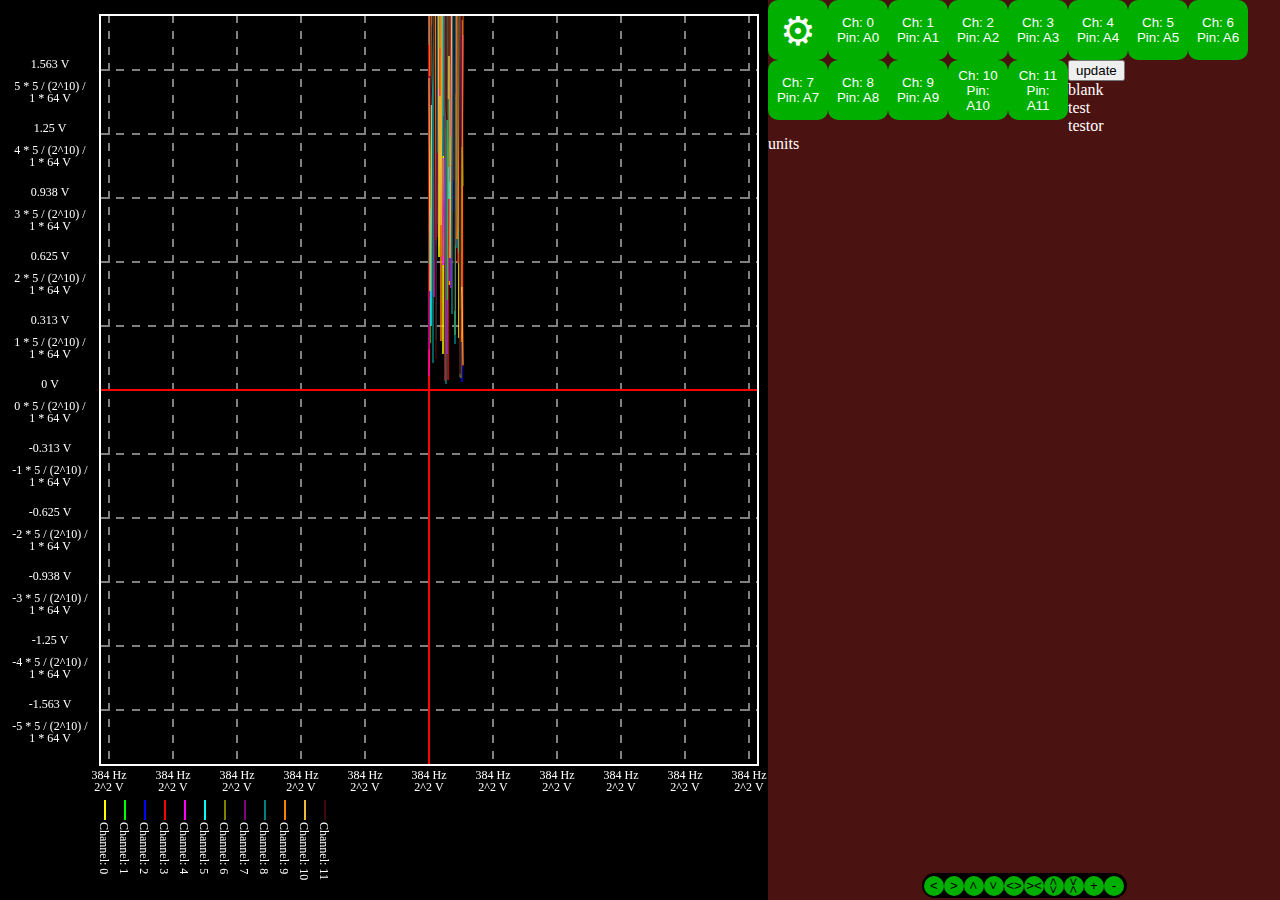
<file: webserver/WebServer/index.html>
<!DOCTYPE html>
<html>

<head>
	<meta charset="utf-8">
	<meta name="viewport" content="width=device-width, initial-scale=1.0">
	<title>Micro Controller Oscilloscope</title>
	<link href="index.css" rel="stylesheet" type="text/css" />
</head>

<body>
	<div class="oscilloscope">
		<canvas id="canvas" class="oscilloscope-canvas" width="100" height="100"></canvas>
	</div>
	<div class="oscilloscope-menu">
		<div id="channel-select" class="channel-select">
		</div>
		<br>
		<button id="updaterer">update</button>
		<div id="data">blank</div>
		test<br>
		testor
		<div id="units">units</div>
		<div class="canvas-navigation">
			<div class="centered-elements">
				<button class="navigation-button" id="move-left"><</button>
				<button class="navigation-button" id="move-right">></button>
				<button class="navigation-button" id="move-up"><span><</span></button>
				<button class="navigation-button" id="move-down"><span>></span></button>
				<button class="navigation-button" id="expand-width"><></button>
				<button class="navigation-button" id="compress-width">><</button>
				<button class="navigation-button" id="expand-height"><span><></span></button>
				<button class="navigation-button" id="compress-height"><span>><</span></button>
				<button class="navigation-button" id="zoom-in">+</button>
				<button class="navigation-button" id="zoom-out">-</button>
			</div>
		</div>
	</div>

	<script src="index.js"></script>
</body>

</html>
</file>
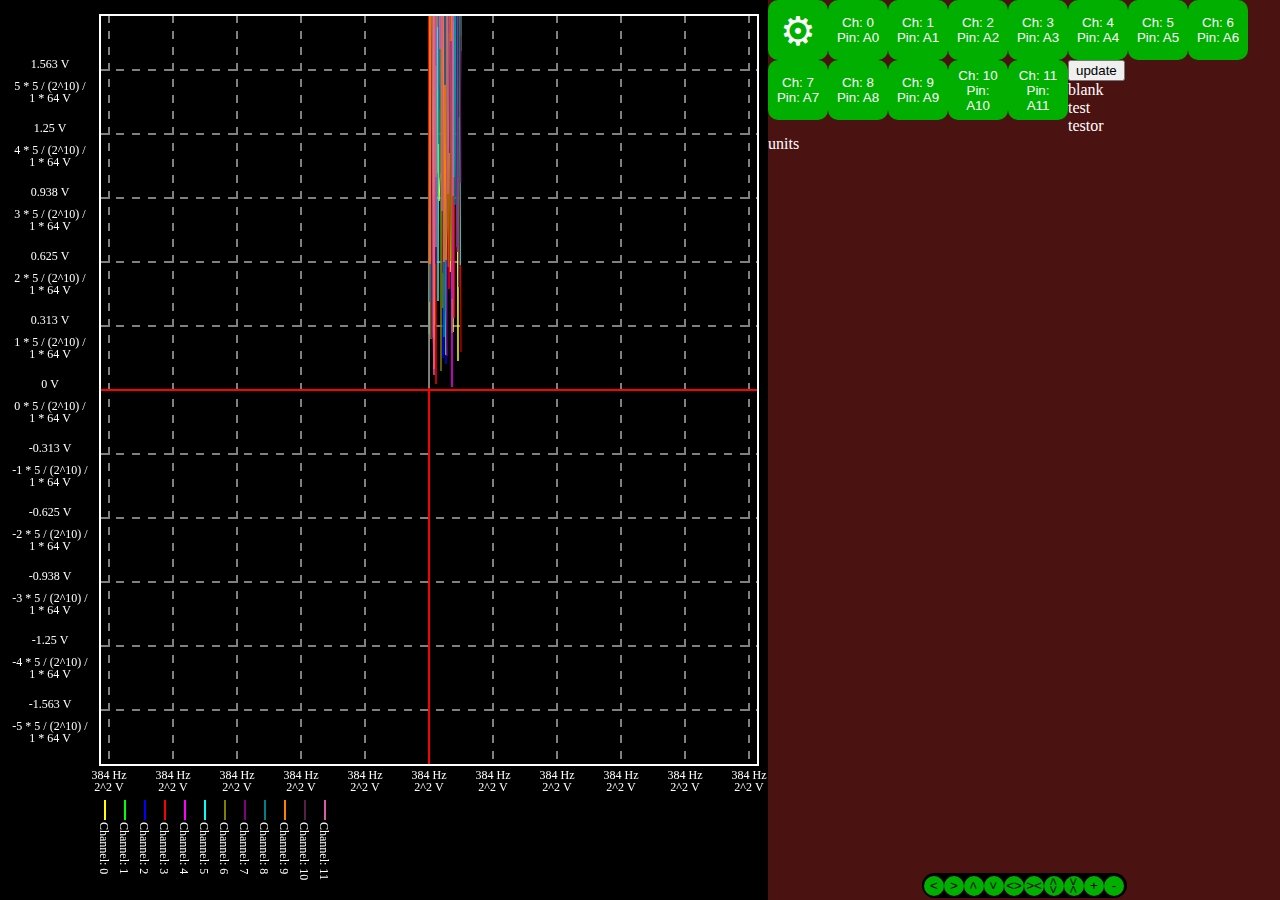
<file: webserver/format.html>
<!DOCTYPE html>
<html>

<head>
	<meta charset="utf-8">
	<meta name="viewport" content="width=device-width, initial-scale=1.0">
	<title>Micro Controller Oscilloscope</title>
	<style type="text/css">
		/**
		 * CSS Variables
		 */
		
		:root {
		  --canvasWidth: 60vw;
		  --canvasHeight: 100vh;
		  --menuWidth: 40vw;
		  --menuHeight: 100vh;
		  --menuButtonWidth: 60px;
		  --menuButtonHeigt: 60px;
		}
		
		/**
		 * Element Settings
		 */
		
		body {
		  margin: 0;
		  background-color: #4b1212;
		  color: white;
		}
		
		button {
		  cursor: pointer;
		}
		
		button span {
		  display: inline-block;
		  transform: rotate(90deg);
		}
		
		canvas {
		  width: var(--canvasWidth, 60vw);
		  height: var(--canvasHeight, 100vh);
		}
		
		/**
		 * Navigation Menu
		 */
		
		.canvas-navigation {
		  position: fixed;
		  bottom: 0;
		  width: var(--menuWidth, 40vw);
		  text-align: center;
		  padding: 2px 0px;
		
		  display: flex;
		  justify-content: center;
		  align-items: center;
		}
		
		.navigation-button {
		  background-color: #00af00;
		  border: 0;
		  border-radius: 10px;
		  width: 20px;
		  height: 20px;
		  padding: 0px;
		}
		
		.centered-elements {
		  background-color: #000000;
		  width: 205px;
		  height: 25px;
		  border-radius: 15px;
		  display: flex;
		  justify-content: center;
		  align-items: center;
		  padding: 0px;
		}
		
		/**
		 * Oscilloscope Elements
		 */
		
		.oscilloscope {
		  float: left;
		  background-color: #000000;
		  width: var(--canvasWidth, 60vw);
		  height: var(--canvasHeight, 100vh);
		}
		
		.oscilloscope-menu {
		  float: left;
		  overflow-x: hidden;
		  overflow-y: scroll;
		  width: var(--menuWidth, 40vw);
		  height: var(--menuHeight, 100vh);
		}
		
		.oscilloscope-canvas {
		  display: block;
		  background-color: #000000;
		  float: left;
		  padding: 0px;
		  border-bottom: 0px;
		  border-width: 0px;
		}
		
		/**
		 * Active Menu Buttons
		 */
		
		.button-channel {
		  float: left;
		  border-radius: 10px;
		  border: 0;
		  padding: 3px;
		  color: white;
		  background-color: #00af00;
		  border: 5px solid #00af00;
		  width: var(--menuButtonWidth, 60px);
		  height: var(--menuButtonHeigt, 60px);
		}
		
		.button-channel:hover {
		  background-color: #2ec27e;
		}
		
		.button-channel:active {
		  background-color: green;
		}
		
		/**
		 * Inactive Menu Buttons
		 */
		
		.button-channel-disabled {
		  float: left;
		  border-radius: 10px;
		  border: 0;
		  padding: 3px;
		  color: white;
		  background-color: #c01c28;
		  border: 5px solid #c01c28;
		  width: var(--menuButtonWidth, 60px);
		  height: var(--menuButtonHeigt, 60px);
		}
		
		.button-channel-disabled:hover {
		  background-color: #ed333b;
		}
		
		.button-channel-disabled:active {
		  background-color: #800000;
		}
		
		/**
		 * Disabled Menu Buttons
		 */
		
		/**
		 * Selected Channels
		 */
		
		.selected-channel {
		  background-color: #4b1212;
		  border-radius: 20px;
		  padding: 10px;
		  border: 5px solid black;
		}
		
		.selected-channel-highlight {
		  border: 5px solid black;
		}

	</style>
</head>

<body>
	<div class="oscilloscope">
		<canvas id="canvas" class="oscilloscope-canvas" width="100" height="100"></canvas>
	</div>
	<div class="oscilloscope-menu">
		<div id="channel-select" class="channel-select">
		</div>
		<br>
		<button id="updaterer">update</button>
		<div id="data">blank</div>
		test<br>
		testor
		<div id="units">units</div>
		<div class="canvas-navigation">
			<div class="centered-elements">
				<button class="navigation-button" id="move-left"><</button>
				<button class="navigation-button" id="move-right">></button>
				<button class="navigation-button" id="move-up"><span><</span></button>
				<button class="navigation-button" id="move-down"><span>></span></button>
				<button class="navigation-button" id="expand-width"><></button>
				<button class="navigation-button" id="compress-width">><</button>
				<button class="navigation-button" id="expand-height"><span><></span></button>
				<button class="navigation-button" id="compress-height"><span>><</span></button>
				<button class="navigation-button" id="zoom-in">+</button>
				<button class="navigation-button" id="zoom-out">-</button>
			</div>
		</div>
	</div>

	<script>
		let canvas = document.getElementById("canvas");
		let drawWorker = new makeWorker(`
			let canvas = new OffscreenCanvas(20, 20);
			let ctx;
			let screenCanvas;
			let screenCTX;
			
			//Stores oscilloscope channel data
			const backColor = "#000000";
			const gridColor = "#808080";
			const foreColor = "#FFFFFF";
			const originColor = "#FF0000";
			const textStyle = "12px serif";
			
			//////////////// Canvas Data ////////////////
			let canvasWidth;
			let canvasHeight;
			let numChannels = 0;
			let maxFrequency;
			let adcBits;
			let adcMax;
			let maxVoltage;
			let colors = ["#FFFF00", "#00FF00", "#0000FF", "#FF0000", "#FF00FF",
			"#00FFFF", "#808000", "#800080", "#008080", "#FF8000"];
			let channels = [];
			let xZoom = 1;
			let yZoom = 1;
			let oscX;
			let oscY;
			let channelPadding = 100;
			let leftPadding = 100;
			let rightPadding = 10 + channelPadding;
			let topPadding = 15;
			let bottomPadding = 35;
			let prevHorizontal = true;
			let rightLegend = true;
			let centerX;
			let centerY;
			//Should be a power of 2
			let lineSpacing = 64;
			/////////////////////////////////////////////
			
			function channel(id) {
			    this.channelID = id;
			    this.enabled = true;
			    this.selected = false;
			    //Coordinates in relation to (0,0)
			    //Coordinates and compression in magnitudes of frequencySpacing
			    this.x = 0; this.y = 0;
			    this.compressionWidth = 20;
			    this.compressionHeight = 20;
			    this.readings = [];
			    this.frequencySpacing = 20;
			    this.upperResistance = 0;
			    this.lowerResistance = 0;
			    this.vUnitStep = 0;
			    this.fUnitStep = 0;
			};
			
			self.onmessage = function(e) {
			    
			    const {canvas: canvasMessage} = e.data;
			    if (canvasMessage) {
			        screenCanvas = canvasMessage;
			        ctx = canvas.getContext("2d");
			        screenCTX = screenCanvas.getContext("2d");
			    }
			    else if (Object.hasOwn(e.data, 'numChannels')) {
			        numChannels = e.data.numChannels;
			        maxFrequency = e.data.maxFrequency;
			        adcBits = e.data.adcBits;
			        adcMax = e.data.adcMax;
			        maxVoltage = e.data.maxVoltage;
			        colors = e.data.colors;
			    }
			    else if (Object.hasOwn(e.data, 'canvasWidth')) {
			        canvas.width = e.data.canvasWidth;
			        canvas.height = e.data.canvasHeight;
			        screenCanvas.width = e.data.canvasWidth;
			        screenCanvas.height = e.data.canvasHeight;
			        centerX = e.data.centerX;
			        centerY = e.data.centerY;
			    }
			    else if (Object.hasOwn(e.data, 'xZoom')) {
			        xZoom = e.data.xZoom;
			        yZoom = e.data.yZoom;
			        oscX = e.data.oscX;
			        oscY = e.data.oscY;
			        lineSpacing = e.data.lineSpacing;
			    }
			    else if (Object.hasOwn(e.data, 'channelPadding')) {
			        channelPadding = e.data.channelPadding;
			        leftPadding = e.data.leftPadding;
			        rightPadding = e.data.rightPadding;
			        topPadding = e.data.topPadding;
			        bottomPadding = e.data.bottomPadding;
			        prevHorizontal = e.data.prevHorizontal;
			        rightLegend = e.data.rightLegend;
			    }
			    else if (Object.hasOwn(e.data, 'channels')) {
			
			        channels = e.data.channels;
			        ctx.lineWidth = 2;
			        ctx.font = textStyle;
			
			        ctx.clearRect(0, 0, canvas.width, canvas.height);
			        drawGrid(false);
			        ctx.setLineDash([]);
			
			        if (xZoom < 32 && xZoom >= 1) {
			            ctx.lineWidth = 1;
			        }
			        
			        for (let j = 0; j < numChannels; j++) {
			            
			            if (channels[j].enabled) {
			                setCanvas(colors[j], colors[j]);
			                ctx.beginPath();
			                //Draws graph
			                if (xZoom < 1) {
			                    for (let i = 0; i < canvas.width - rightPadding; i++) {
			                        let max = 100;
			                        let min = 300;
			                        ctx.moveTo(oscX + i, oscY - min);
			                        ctx.lineTo(oscX + i,  oscY - max);
			                    }
			                }
			                else {
			                    ctx.moveTo(oscX, oscY - channels[j].readings[0] * yZoom);
			                    for (let i = 0; i < channels[j].readings.length; i++) {
			                        ctx.lineTo(oscX + i * xZoom, oscY - channels[j].readings[i] * yZoom);
			                    }
			                }
			                ctx.stroke();
			            }
			        }
			        
			        ctx.lineWidth = 2;
			        ctx.clearRect(0, 0, canvas.width, topPadding);
			        ctx.clearRect(canvas.width - rightPadding, 0, rightPadding, canvas.height);
			        ctx.clearRect(0, 0, leftPadding, canvas.height);
			        ctx.clearRect(0, canvas.height - bottomPadding, canvas.width, canvas.height);
			        drawGrid(true);
			        drawLegend();
			        drawBounds();
			
			        screenCTX.clearRect(0, 0, canvas.width, canvas.height);
			        screenCTX.drawImage(canvas, 0, 0);
			        self.postMessage("update");
			    }
			}
			
			function setCanvas(fillColor, strokeColor) {
			    ctx.fillStyle = fillColor;
			    ctx.strokeStyle = strokeColor;
			}
			
			function setCanvas(fillColor, strokeColor, line, gap, align) {
			    ctx.fillStyle = fillColor;
			    ctx.strokeStyle = strokeColor;
			    ctx.setLineDash([line, gap]);
			    ctx.textAlign = align;
			}
			
			function drawGrid(legend) {
			    ctx.textAlign = "center";
			    let start = oscX % lineSpacing;
			    while (start < leftPadding) start += lineSpacing;
			    
			    for (let cord = start; cord <= canvas.width - rightPadding; cord += lineSpacing) {
			        drawGridSegment(legend, cord, false, cord, canvas.height - bottomPadding + 14,
			        cord, topPadding, cord, canvas.height - bottomPadding);
			    }
			
			    start = oscY % lineSpacing;
			    while (start < topPadding) start += lineSpacing;
			
			    for (let cord = start; cord <= canvas.height - bottomPadding; cord += lineSpacing) {
			        drawGridSegment(legend, cord, true, leftPadding / 2, cord - 2,
			        leftPadding, cord, canvas.width - rightPadding, cord);
			    }
			}
			
			function drawGridSegment(legend, cord, horizontal, textX, textY, startX, startY, endX, endY) {
			    if (legend) {
			        setCanvas(foreColor, foreColor);
			        drawValues(horizontal, cord, textX, textY);
			    }
			    else {
			        if ((cord == oscX && !horizontal) || (cord == oscY && horizontal)) {
			            setCanvas("red", "red");
			            ctx.setLineDash([]);
			        }
			        else {
			            setCanvas(gridColor, gridColor);
			            ctx.setLineDash([8, 8]);
			        }
			
			        ctx.beginPath();
			        ctx.moveTo(startX, startY);
			        ctx.lineTo(endX, endY);
			        ctx.stroke();
			    }
			}
			
			function drawValues(horizontal, cord, textX, textY) {
			    let power = 0;
			    let step;
			    let unit;
			    if (horizontal) {
			        step = maxVoltage / (adcMax + 1);
			
			        for (let i = cord; i < oscY; i += lineSpacing) {
			            power++;
			        }
			        for (let i = cord; i > oscY; i -= lineSpacing) {
			            power--;
			        }
			
			        unit = "V";
			        if (Math.abs(step * power / yZoom * lineSpacing) < 0.1 && power != 0) {
			            unit = "mV";
			            step *= 1000;
			        }
			        if (Math.abs(step * power / yZoom * lineSpacing) < 0.1 && power != 0) {
			            unit = "uV";
			            step *= 1000;
			        }
			
			        ctx.fillText(parseFloat((power * step / yZoom * lineSpacing).toFixed(3)).toString() + " " + unit, textX, textY);
			        ctx.fillText(power.toString() + " * " + maxVoltage.toString() + " / (2^" + adcBits.toString() + ") /", textX, textY + 22);
			        ctx.fillText(yZoom + " * " + lineSpacing.toString() +  " V", textX, textY + 34);
			    }
			    else {
			        unit = "Hz";
			        power = 2;
			        step = 3;
			
			        ctx.fillText(parseFloat((power * step / yZoom * lineSpacing).toFixed(3)).toString() + " " + unit, textX, textY);
			        ctx.fillText("2^" + power.toString() + " V", textX, textY + 12);
			    }
			}
			
			function drawBounds() {
			    ctx.setLineDash([]);
			    setCanvas(foreColor, foreColor);
			    //Draws bounds
			    ctx.beginPath();
			    ctx.moveTo(leftPadding, topPadding);
			    ctx.lineTo(canvas.width - rightPadding, topPadding);
			    ctx.lineTo(canvas.width - rightPadding, canvas.height - bottomPadding);
			    ctx.lineTo(leftPadding, canvas.height - bottomPadding);
			    ctx.lineTo(leftPadding, topPadding);
			    ctx.lineTo(canvas.width - rightPadding, topPadding);
			    ctx.stroke();
			}
			
			function drawLegend() {
			    ctx.textAlign = "left";
			    ctx.setLineDash([]);
			    let channelCount = 0;
			    for (let i = 0; i < numChannels; i++) {
			        if (channels[i].enabled) {
			            if (rightLegend) {
			                ctx.beginPath();
			                setCanvas(colors[i], colors[i]);
			                ctx.moveTo(canvas.width - rightPadding + 5, topPadding + 4 + 20 * channelCount);
			                ctx.lineTo(canvas.width - rightPadding + 25, topPadding + 4 + 20 * channelCount);
			                ctx.stroke();
			                ctx.fillStyle = foreColor;
			                ctx.fillText("Channel: " + i.toString(), canvas.width - rightPadding + 30,
			                topPadding + 8 + 20 * channelCount);
			            }
			            else {
			                ctx.beginPath();
			                setCanvas(colors[i], colors[i]);
			                ctx.moveTo(leftPadding + 5 + 20 * channelCount, canvas.height - channelPadding + 0);
			                ctx.lineTo(leftPadding + 5 + 20 * channelCount, canvas.height - channelPadding + 20);
			                ctx.stroke();
			                const textX = leftPadding + 0 + 20 * channelCount;
			                const textY = canvas.height - channelPadding + 22;
			                ctx.translate(textX, textY);
			                ctx.rotate(Math.PI/2);
			                ctx.fillStyle = foreColor;
			                ctx.fillText("Channel: " + i.toString(), 0,
			                0);
			                //ctx.fillText("Channel: " + i.toString(), 0, 0);
			                ctx.rotate(-Math.PI/2);
			
			                ctx.translate(-textX, -textY);
			            }
			            channelCount++;
			        }
			    }
			}
		`);
		let dataWorker = new makeWorker(`
			const maxReadings = 1000;
			let numChannels = 0;
			let adcMax = 0;
			
			self.onmessage = function(e) {
			    if (Object.hasOwn(e.data, 'numChannels')) {
			        numChannels = e.data.numChannels;
			        adcMax = e.data.adcMax;
			    }
			    else if (Object.hasOwn(e.data, 'channels') && numChannels > 0) {
			        for (let i = 0; i < numChannels; i++) {
			            if (e.data.channels[i].readings.length >= maxReadings) {
			                e.data.channels[i].readings.splice(0, 1);
			            }
			            e.data.channels[i].readings[e.data.channels[i].readings.length] = Math.round(Math.random() * adcMax);
			        }
			        //self.postMessage(e.data.channels);
			        self.postMessage(e.data);
			    }
			}
		`);
		let root = document.querySelector(':root');
		//let rootStyle = getComputedStyle(root);
		const canvasPercent = 60;
		//Oscilloscope variables
		let selectedChannel = -1;
		let verticalInvert = false, horizontalInvert = false;
		let xAdjust = 5, yAdjust = 5;
		let mouseX = 0, mouseY = 0;
		
		/**
		 * Interval Functions
		 */
		
		//Polls data
		setInterval(function() {
		    dataWorker.postMessage(updatedValues);
		}, 20);
		
		//Polls key presses
		setInterval(function() {
		    adjustGrid();
		}, 20);
		
		/**
		 * Custom Objects
		 */
		
		//Stores individual channel data
		function Channel(id) {
		    this.channelID = id;
		    this.enabled = true;
		    this.selected = false;
		    this.readings = [];
		    this.upperResistance = 0;
		    this.lowerResistance = 0;
		};
		
		//Creates a webworker in same js file
		//Credit to https://briangrinstead.com/blog/load-web-workers-without-a-javascript-file/
		function makeWorker(script) {
		    let URL = window.URL || window.webkitURL;
		    let Blob = window.Blob;
		    let Worker = window.Worker;
		
		    if (!URL || !Blob || !Worker || !script) {
		        return null;
		    }
		
		    let blob = new Blob([script]);
		    let worker = new Worker(URL.createObjectURL(blob));
		    return worker;
		}
		
		//Stores initiating values
		function InitValues() {
		    this.numChannels = 0;
		    this.maxFrequency;
		    this.adcBits;
		    this.adcMax;
		    this.maxVoltage;
		    this.colors = ["#FFFF00", "#00FF00", "#0000FF", "#FF0000", "#FF00FF",
		    "#00FFFF", "#808000", "#800080", "#008080", "#FF8000"];
		}
		
		//Stores canvas 
		function CanvasSize() {
		    this.canvasWidth;
		    this.canvasHeight;
		    this.centerX;
		    this.centerY;
		}
		
		function UpdatedValues() {
		    this.channels = [];
		}
		
		function CanvasMovement() {
		    this.xZoom = 1;
		    this.yZoom = 1;
		    this.oscX;
		    this.oscY;
		    //Should be a power of 2
		    this.lineSpacing = 64;
		}
		
		function CanvasPadding() {
		    this.channelPadding = 100;
		    this.leftPadding = 100;
		    this.rightPadding = 10 + this.channelPadding;
		    this.topPadding = 15;
		    this.bottomPadding = 35;
		    this.prevHorizontal = true;
		    this.rightLegend = true;
		}
		
		let initValues = new InitValues();
		let canvasSize = new CanvasSize();
		let updatedValues = new UpdatedValues();
		let canvasMovement = new CanvasMovement();
		let canvasPadding = new CanvasPadding();
		
		init();
		function init() {
		    //////////Requested from microcontroller//////////
		    initValues.numChannels = 12;
		    initValues.maxFrequency = 80000000;
		    initValues.adcBits = 10;
		    initValues.adcMax = 2 ** initValues.adcBits - 1;
		    initValues.maxVoltage = 5;
		    drawWorker.postMessage(initValues);
		
		    let pins = ["A0", "A1", "A2", "A3", "A4", "A5", "A6", "A7", "A8", "A9"];
		    if (verticalInvert) {
		        yAdjust *= -1;
		    }
		    if (horizontalInvert) {
		        xAdjust *= -1;
		    }
		    //////////////////////////////////////////////////
		    mouseX = window.offsetX;
		    mouseY = window.offsetY;
		    let buttons = "<button class='button-channel' style='font-size: 40px'>&#9881;</button>";
		    //Adds button channels
		    for (let i = 0; i < initValues.numChannels; i++) {
		        if (i >= initValues.colors.length) {
		            let value = Math.round(Math.random() * (16 ** 6 - 1));
		            initValues.colors[i] = "#" + value.toString(16).toUpperCase();
		            pins[i] = "A" + i.toString();
		        }
		
		        updatedValues.channels[i] = new Channel(i);
		        buttons += "<button id='channel" + i +
		        "' class='button-channel'>Ch: " + i.toString() + "<br>Pin: " + pins[i] + "</button>";
		    }
		    document.getElementById("channel-select").innerHTML = buttons;
		    drawWorker.onmessage = function(e) {
		        drawWorker.postMessage(updatedValues);
		    };
		    dataWorker.onmessage = function(e) {
		        updatedValues.channels = e.data.channels;
		    };
		    canvas = document.getElementById("canvas");
		    canvas = canvas.transferControlToOffscreen();
		    
		    drawWorker.postMessage({canvas}, [canvas]);
		    updateScreenSize();
		    dataWorker.postMessage(initValues);
		    drawWorker.postMessage(initValues);
		    drawWorker.postMessage(canvasSize);
		    drawWorker.postMessage(updatedValues);
		    drawWorker.postMessage(canvasMovement);
		}
		
		function updateScreenSize() {
		    //Gets current screen size
		    const width = window.innerWidth || document.documentElement.clientWidth ||
		        document.body.clientWidth;
		    const height = window.innerHeight || document.documentElement.clientHeight ||
		        document.body.clientHeight;
		        
		  
		    if (height > width) {
		        setCSS(100, canvasPercent, 100, 100 - canvasPercent);
		        //Adjusts size from pixel ratio
		        canvasSize.canvasWidth = width * window.devicePixelRatio;
		        canvasSize.canvasHeight = height * canvasPercent / 100 * window.devicePixelRatio;
		    }
		    else {
		        setCSS(canvasPercent, 100, 100 - canvasPercent, 100);
		        //Adjusts size from pixel ratio
		        canvasSize.canvasWidth = width * canvasPercent / 100 * window.devicePixelRatio;
		        canvasSize.canvasHeight = height * window.devicePixelRatio;
		    }
		    
		    if ((canvasSize.canvasWidth - canvasPadding.leftPadding - canvasPadding.rightPadding - canvasPadding.channelPadding) >=
		            (canvasSize.canvasHeight - canvasPadding.topPadding - canvasPadding.bottomPadding) && !canvasPadding.prevHorizontal) {
		        canvasPadding.rightLegend = true;
		        canvasPadding.rightPadding += canvasPadding.channelPadding;
		        canvasPadding.bottomPadding -= canvasPadding.channelPadding;
		        canvasPadding.prevHorizontal = true;
		    }
		    else if ((canvasSize.canvasWidth - canvasPadding.leftPadding - canvasPadding.rightPadding) <
		            (canvasSize.canvasHeight - canvasPadding.topPadding - canvasPadding.bottomPadding - canvasPadding.channelPadding) && canvasPadding.prevHorizontal) {
		        canvasPadding.rightLegend = false;
		        canvasPadding.rightPadding -= canvasPadding.channelPadding;
		        canvasPadding.bottomPadding += canvasPadding.channelPadding;
		        canvasPadding.prevHorizontal = false;
		    }
		
		    canvasSize.centerX = (canvasSize.canvasWidth - canvasPadding.leftPadding - canvasPadding.rightPadding) / 2 + canvasPadding.leftPadding;
		    canvasSize.centerY = (canvasSize.canvasHeight - canvasPadding.topPadding - canvasPadding.bottomPadding) / 2 + canvasPadding.topPadding;
		
		    if (canvasMovement.oscX === undefined) {
		        canvasMovement.oscX = (canvasSize.canvasWidth - canvasPadding.leftPadding - canvasPadding.rightPadding) / 2 + canvasPadding.leftPadding;
		        canvasMovement.oscY = (canvasSize.canvasHeight - canvasPadding.topPadding - canvasPadding.bottomPadding) / 2 + canvasPadding.topPadding;
		    }
		    drawWorker.postMessage(canvasPadding);
		}
		  
		function setCSS(canvasWidth, canvasHeight, menuWidth, menuHeight) {
		    root.style.setProperty('--canvasWidth', canvasWidth.toString() + 'vw');
		    root.style.setProperty('--canvasHeight', canvasHeight.toString() + 'vh');
		    root.style.setProperty('--menuWidth', menuWidth.toString() + 'vw');
		    root.style.setProperty('--menuHeight', menuHeight.toString() + 'vh');
		}
		
		/**
		 * Channel Functions
		 */
		
		//Sets channels according to 
		function setChannels() {
		    for (let i = 0; i < initValues.numChannels; i++) {
		        if (updatedValues.channels[i].enabled) {
		            document.getElementById("channel" + i.toString()).classList.remove('button-channel-disabled');
		            document.getElementById("channel" + i.toString()).classList.add('button-channel');
		        }
		        else {
		            document.getElementById("channel" + i.toString()).classList.add('button-channel-disabled');
		            document.getElementById("channel" + i.toString()).classList.remove('button-channel');
		        }
		    }
		}
		  
		//Inverts channel of button inputted
		function changeChannel(code) {
		    //selected-channel
		    if (selectedChannel == code) {
		        if (updatedValues.channels[code].enabled) {
		            updatedValues.channels[code].enabled = false;
		        }
		        else {
		            updatedValues.channels[code].enabled = true;
		        }
		    }
		    else if (selectedChannel == -1) {
		        selectedChannel = code;
		        updatedValues.channels[selectedChannel].selected = true;
		        document.getElementById("channel" + selectedChannel.toString()).classList.add('selected-channel-highlight');
		    }
		    else {
		        updatedValues.channels[selectedChannel].selected = false;
		        document.getElementById("channel" + selectedChannel.toString()).classList.remove('selected-channel-highlight');
		        selectedChannel = code;
		        updatedValues.channels[selectedChannel].selected = true;
		        document.getElementById("channel" + selectedChannel.toString()).classList.add('selected-channel-highlight');
		    }
		    setChannels();
		}
		  
		//Adds event listeners to buttons
		addButtonEvents();
		function addButtonEvents() {
		    const multiplier = 5;
		    document.getElementById("updaterer").addEventListener("click", function() {
		        //draw();
		    });
		    for (let i = 0; i < initValues.numChannels; i++) {
		        document.getElementById("channel" + i.toString()).addEventListener("click", function() {
		            changeChannel(i);
		        });
		    }
		    document.getElementById("expand-width").addEventListener("click", function() {
		        canvasMovement.xZoom *= 2;
		    });
		    document.getElementById("expand-height").addEventListener("click", function() {
		        canvasMovement.yZoom *= 2;
		    });
		    document.getElementById("compress-width").addEventListener("click", function() {
		        canvasMovement.xZoom /= 2;
		    });
		    document.getElementById("compress-height").addEventListener("click", function() {
		        canvasMovement.yZoom /= 2;
		    });
		    if (/Android|webOS|iPhone|iPad|iPod|BlackBerry|IEMobile|Opera Mini/i.test(navigator.userAgent)) {
		        document.getElementById("move-left").addEventListener("click", function() {
		            canvasMovement.oscX += xAdjust * multiplier;
		        });
		        document.getElementById("move-right").addEventListener("click", function() {
		            canvasMovement.oscX -= xAdjust * multiplier;
		        });
		        document.getElementById("move-up").addEventListener("click", function() {
		            canvasMovement.oscY += xAdjust * multiplier;
		        });
		        document.getElementById("move-down").addEventListener("click", function() {
		            canvasMovement.oscY -= xAdjust * multiplier;
		        });
		    }
		    else {
		        document.getElementById("move-left").addEventListener("mousedown", function() {
		            arrowLeft = true;
		        });
		        document.getElementById("move-left").addEventListener("mouseup", function() {
		            arrowLeft = false;
		        });
		        document.getElementById("move-right").addEventListener("mousedown", function() {
		            arrowRight = true;
		        });
		        document.getElementById("move-right").addEventListener("mouseup", function() {
		            arrowRight = false;
		        });
		        document.getElementById("move-up").addEventListener("mousedown", function() {
		            arrowUp = true;
		        });
		        document.getElementById("move-up").addEventListener("mouseup", function() {
		            arrowUp = false;
		        });
		        document.getElementById("move-down").addEventListener("mousedown", function() {
		            arrowDown = true;
		        });
		        document.getElementById("move-down").addEventListener("mouseup", function() {
		            arrowDown = false;
		        });
		    }
		    document.getElementById("zoom-in").addEventListener("click", function() {
		        canvasMovement.lineSpacing *= 2;
		        canvasMovement.xZoom *= 2;
		        canvasMovement.yZoom *= 2;
		    });
		    document.getElementById("zoom-out").addEventListener("click", function() {
		        canvasMovement.lineSpacing /= 2;
		        canvasMovement.xZoom /= 2;
		        canvasMovement.yZoom /= 2;
		    });
		}
		
		/**
		 * Event Listeners
		 */
		
		document.getElementById("canvas").addEventListener("wheel", function(e) {
		    const multiplier = 5;
		    if (e.deltaX > 0) {
		        canvasMovement.oscX += xAdjust * multiplier;
		    }
		    else if (e.deltaX < 0) {
		        canvasMovement.oscX -= xAdjust * multiplier;
		    }
		    if (e.deltaY > 0) {
		        canvasMovement.oscY += yAdjust * multiplier;
		    }
		    else if (e.deltaY < 0) {
		        canvasMovement.oscY -= yAdjust * multiplier;
		    }
		});
		
		function mouseClick(e) {
		    /*
		    * Button 0 is left click
		    * Button 2 is right click
		    */
		    for (let i = 0; i < 5; i++) {
		        if (e.button == i) {
		            //document.getElementById("data").innerHTML = "button: " + i.toString();
		        }
		    }
		}
		
		/*
		document.getElementById("canvas").
		addEventListener("click", function(e) {
		    e.preventDefault();
		    mouseClick(e);
		});
		*/
		/*
		//document.getElementById("canvas").
		addEventListener("contextmenu", function(e) {
		    e.preventDefault();
		    mouseClick(e);
		});
		*/
		let arrowUp = false;
		let arrowDown = false;
		let arrowLeft = false;
		let arrowRight = false;
		
		function adjustGrid() {
		    if (arrowLeft && !arrowRight) {
		        canvasMovement.oscX -= xAdjust;
		    }
		    else if (!arrowLeft && arrowRight) {
		        canvasMovement.oscX += xAdjust;
		    }
		    if (arrowUp && !arrowDown) {
		        canvasMovement.oscY -= yAdjust;
		    }
		    else if (!arrowUp && arrowDown) {
		        canvasMovement.oscY += yAdjust;
		    }
		    drawWorker.postMessage(canvasMovement);
		}
		
		addEventListener("mousemove", function(e) {
		    mouseX = e.offsetX;
		    mouseY = e.offsetY;
		});
		
		//document.getElementById("canvas").
		addEventListener("keydown", function(e) {
		    document.getElementById("data").innerHTML = e.key;
		
		    if (mouseX <= canvasSize.canvasWidth && mouseY <= canvasSize.canvasHeight) {
		        let code = e.key;
		        if (code == "ArrowUp") {
		            arrowUp = true;
		        }
		        else if (code == "ArrowDown") {
		            arrowDown = true;
		        }
		        else if (code == "ArrowRight") {
		            arrowRight = true;
		        }
		        else if (code == "ArrowLeft") {
		            arrowLeft = true;
		        }
		        else if (code == "<") {
		            canvasMovement.xZoom *= 2;
		        }
		        else if (code == ">") {
		            canvasMovement.xZoom /= 2;
		        }
		        else if (code == "^") {
		            canvasMovement.yZoom *= 2;
		        }
		        else if (code == "_") {
		            canvasMovement.yZoom /= 2;
		        }
		        else if (code == "+") {
		            canvasMovement.lineSpacing *= 2;
		            canvasMovement.xZoom *= 2;
		            canvasMovement.yZoom *= 2;
		        }
		        else if (code == "-") {
		            canvasMovement.lineSpacing /= 2;
		            canvasMovement.xZoom /= 2;
		            canvasMovement.yZoom /= 2;
		        }
		    }
		    
		    let units = "";
		
		    units += initValues.maxVoltage.toString();
		    units += " / (2^" + initValues.adcBits.toString() + ") /";
		    units += canvasMovement.yZoom + " * " + lineSpacing.toString() +  " V";
		
		    document.getElementById("units").innerHTML = units;
		    
		    //drawWorker.postMessage(canvasMovement);
		});
		
		//document.getElementById("canvas").
		addEventListener("keyup", function(e) {
		    document.getElementById("data").innerHTML = e.key;
		    let code = e.key;
		    if (code == "ArrowUp") {
		        arrowUp = false;
		    }
		    else if (code == "ArrowDown") {
		        arrowDown = false;
		    }
		    else if (code == "ArrowRight") {
		        arrowRight = false;
		    }
		    else if (code == "ArrowLeft") {
		        arrowLeft = false;
		    }
		});
		
		window.addEventListener("resize", function() {
		    updateScreenSize();
		    drawWorker.postMessage(canvasSize);
		});
	</script>
</body>

</html>
</file>
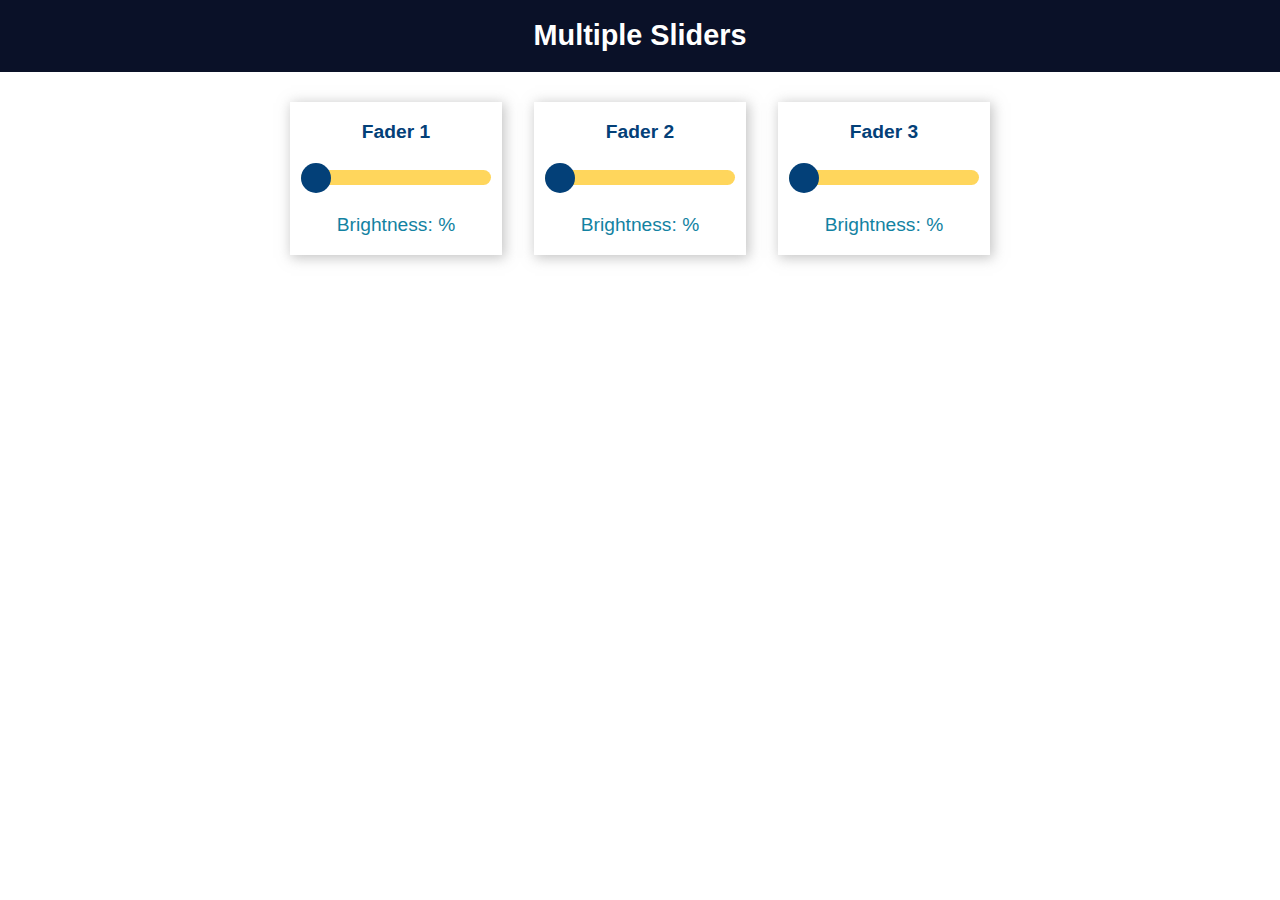
<file: webserver/Slider/slider.html>
<!-- Complete project details: https://randomnerdtutorials.com/esp32-web-server-websocket-sliders/ -->

<!DOCTYPE html>
<html>
<head>
    <title>ESP IOT DASHBOARD</title>
    <meta name="viewport" content="width=device-width, initial-scale=1">
    <!--
    <link rel="icon" type="image/png" href="favicon.png">
    -->
    <link rel="stylesheet" type="text/css" href="slider.css">
</head>
<body>
    <div class="topnav">
        <h1>Multiple Sliders</h1>
    </div>
    <div class="content">
        <div class="card-grid">
            <div class="card">
                <p class="card-title">Fader 1</p>
                <p class="switch">
                    <input type="range" onchange="updateSliderPWM(this)" id="slider1" min="0" max="100" step="1" value ="0" class="slider">
                </p>
                <p class="state">Brightness: <span id="sliderValue1"></span> &percnt;</p>
            </div>
            <div class="card">
                <p class="card-title"> Fader 2</p>
                <p class="switch">
                    <input type="range" onchange="updateSliderPWM(this)" id="slider2" min="0" max="100" step="1" value ="0" class="slider">
                </p>
                <p class="state">Brightness: <span id="sliderValue2"></span> &percnt;</p>
            </div>
            <div class="card">
                <p class="card-title"> Fader 3</p>
                <p class="switch">
                    <input type="range" onchange="updateSliderPWM(this)" id="slider3" min="0" max="100" step="1" value ="0" class="slider">
                </p>
                <p class="state">Brightness: <span id="sliderValue3"></span> &percnt;</p>
            </div>
        </div>
    </div>
    <script src="slider.js"></script>
</body>
</html>
</file>
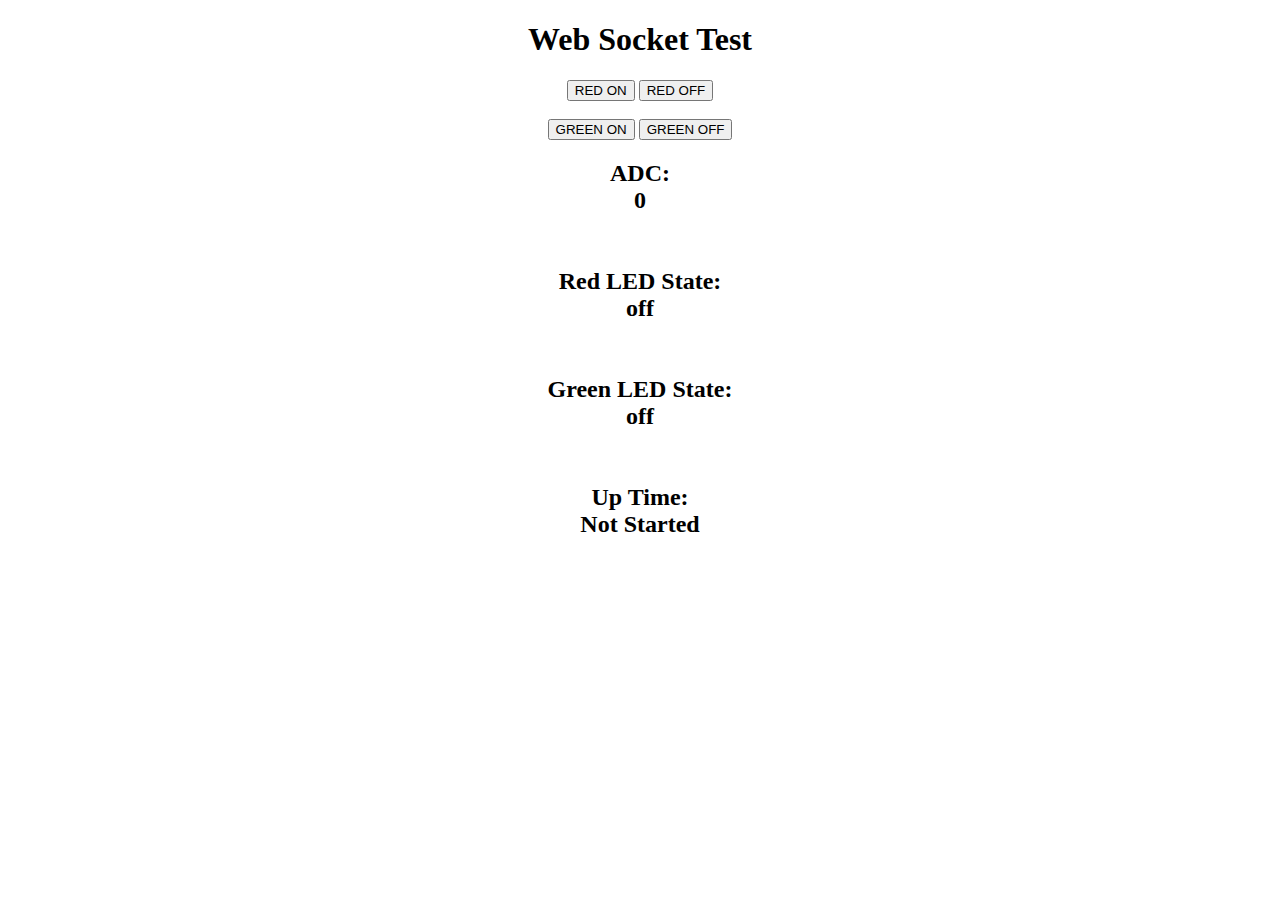
<file: webserver/Web Socket Test/socket.html>
<!DOCTYPE HTML><html>
<head>
	<title>MicroController Oscilloscope</title>
	<meta name="viewport" content="width=device-width, initial-scale=1">
</head>
<body>
	<center>
		<h1>Web Socket Test</h1>
		<button id="redOn">RED ON</button>
		<button id="redOff">RED OFF</button><BR><BR>
		<button id="greenOn">GREEN ON</button>
		<button id="greenOff">GREEN OFF</button>
		<br>
		<h2>
			ADC: <div id="adc">0</div><br><br>
			Red LED State: <div id="redLED">off</div><br><br>
			Green LED State: <div id="greenLED">off</div><br><br>
			Up Time: <div id="time">Not Started</div>
		</h2>
	</center>
	<script src="socket.js"></script>
</body>
</html>
</file>
<file: webserver/WebServer/index.css>
/**
 * CSS Variables
 */

:root {
  --canvasWidth: 60vw;
  --canvasHeight: 100vh;
  --menuWidth: 40vw;
  --menuHeight: 100vh;
  --menuButtonWidth: 60px;
  --menuButtonHeigt: 60px;
}

/**
 * Element Settings
 */

body {
  margin: 0;
  background-color: #4b1212;
  color: white;
}

button {
  cursor: pointer;
}

button span {
  display: inline-block;
  transform: rotate(90deg);
}

canvas {
  width: var(--canvasWidth, 60vw);
  height: var(--canvasHeight, 100vh);
}

/**
 * Navigation Menu
 */

.canvas-navigation {
  position: fixed;
  bottom: 0;
  width: var(--menuWidth, 40vw);
  text-align: center;
  padding: 2px 0px;

  display: flex;
  justify-content: center;
  align-items: center;
}

.navigation-button {
  background-color: #00af00;
  border: 0;
  border-radius: 10px;
  width: 20px;
  height: 20px;
  padding: 0px;
}

.centered-elements {
  background-color: #000000;
  width: 205px;
  height: 25px;
  border-radius: 15px;
  display: flex;
  justify-content: center;
  align-items: center;
  padding: 0px;
}

/**
 * Oscilloscope Elements
 */

.oscilloscope {
  float: left;
  background-color: #000000;
  width: var(--canvasWidth, 60vw);
  height: var(--canvasHeight, 100vh);
}

.oscilloscope-menu {
  float: left;
  overflow-x: hidden;
  overflow-y: scroll;
  width: var(--menuWidth, 40vw);
  height: var(--menuHeight, 100vh);
}

.oscilloscope-canvas {
  display: block;
  background-color: #000000;
  float: left;
  padding: 0px;
  border-bottom: 0px;
  border-width: 0px;
}

.channel-select {
  /*
  overflow-y: hidden;
  overflow-x: scroll;
  width: var(--menuWidth, 40vw);
  height: var(--menuButtonHeigt, 60px);
  display: inline-block;
  white-space: nowrap
  */
}

/**
 * Active Menu Buttons
 */

.button-channel {
  float: left;
  border-radius: 10px;
  border: 0;
  padding: 3px;
  color: white;
  background-color: #00af00;
  border: 5px solid #00af00;
  width: var(--menuButtonWidth, 60px);
  height: var(--menuButtonHeigt, 60px);
}

.button-channel:hover {
  background-color: #2ec27e;
}

.button-channel:active {
  background-color: green;
}

/**
 * Inactive Menu Buttons
 */

.button-channel-disabled {
  float: left;
  border-radius: 10px;
  border: 0;
  padding: 3px;
  color: white;
  background-color: #c01c28;
  border: 5px solid #c01c28;
  width: var(--menuButtonWidth, 60px);
  height: var(--menuButtonHeigt, 60px);
}

.button-channel-disabled:hover {
  background-color: #ed333b;
}

.button-channel-disabled:active {
  background-color: #800000;
}

/**
 * Disabled Menu Buttons
 */

/**
 * Selected Channels
 */

.selected-channel {
  background-color: #4b1212;
  border-radius: 20px;
  padding: 10px;
  border: 5px solid black;
}

.selected-channel-highlight {
  border: 5px solid black;
}
</file>
<file: webserver/Slider/slider.css>
/*  Complete project details: https://randomnerdtutorials.com/esp32-web-server-websocket-sliders/  */

html {
    font-family: Arial, Helvetica, sans-serif;
    display: inline-block;
    text-align: center;
}
h1 {
    font-size: 1.8rem;
    color: white;
}
p {
    font-size: 1.4rem;
}
.topnav {
    overflow: hidden;
    background-color: #0A1128;
}
body {
    margin: 0;
}
.content {
    padding: 30px;
}
.card-grid {
    max-width: 700px;
    margin: 0 auto;
    display: grid;
    grid-gap: 2rem;
    grid-template-columns: repeat(auto-fit, minmax(200px, 1fr));
}
.card {
    background-color: white;
    box-shadow: 2px 2px 12px 1px rgba(140,140,140,.5);
}
.card-title {
    font-size: 1.2rem;
    font-weight: bold;
    color: #034078
}
.state {
    font-size: 1.2rem;
    color:#1282A2;
}
.slider {
    -webkit-appearance: none;
    margin: 0 auto;
    width: 100%;
    height: 15px;
    border-radius: 10px;
    background: #FFD65C;
    outline: none;
}
.slider::-webkit-slider-thumb {
    -webkit-appearance: none;
    appearance: none;
    width: 30px;
    height: 30px;
    border-radius: 50%;
    background: #034078;
    cursor: pointer;
}
.slider::-moz-range-thumb {
    width: 30px;
    height: 30px;
    border-radius: 50% ;
    background: #034078;
    cursor: pointer;
}
.switch {
    padding-left: 5%;
    padding-right: 5%;
}
</file>
